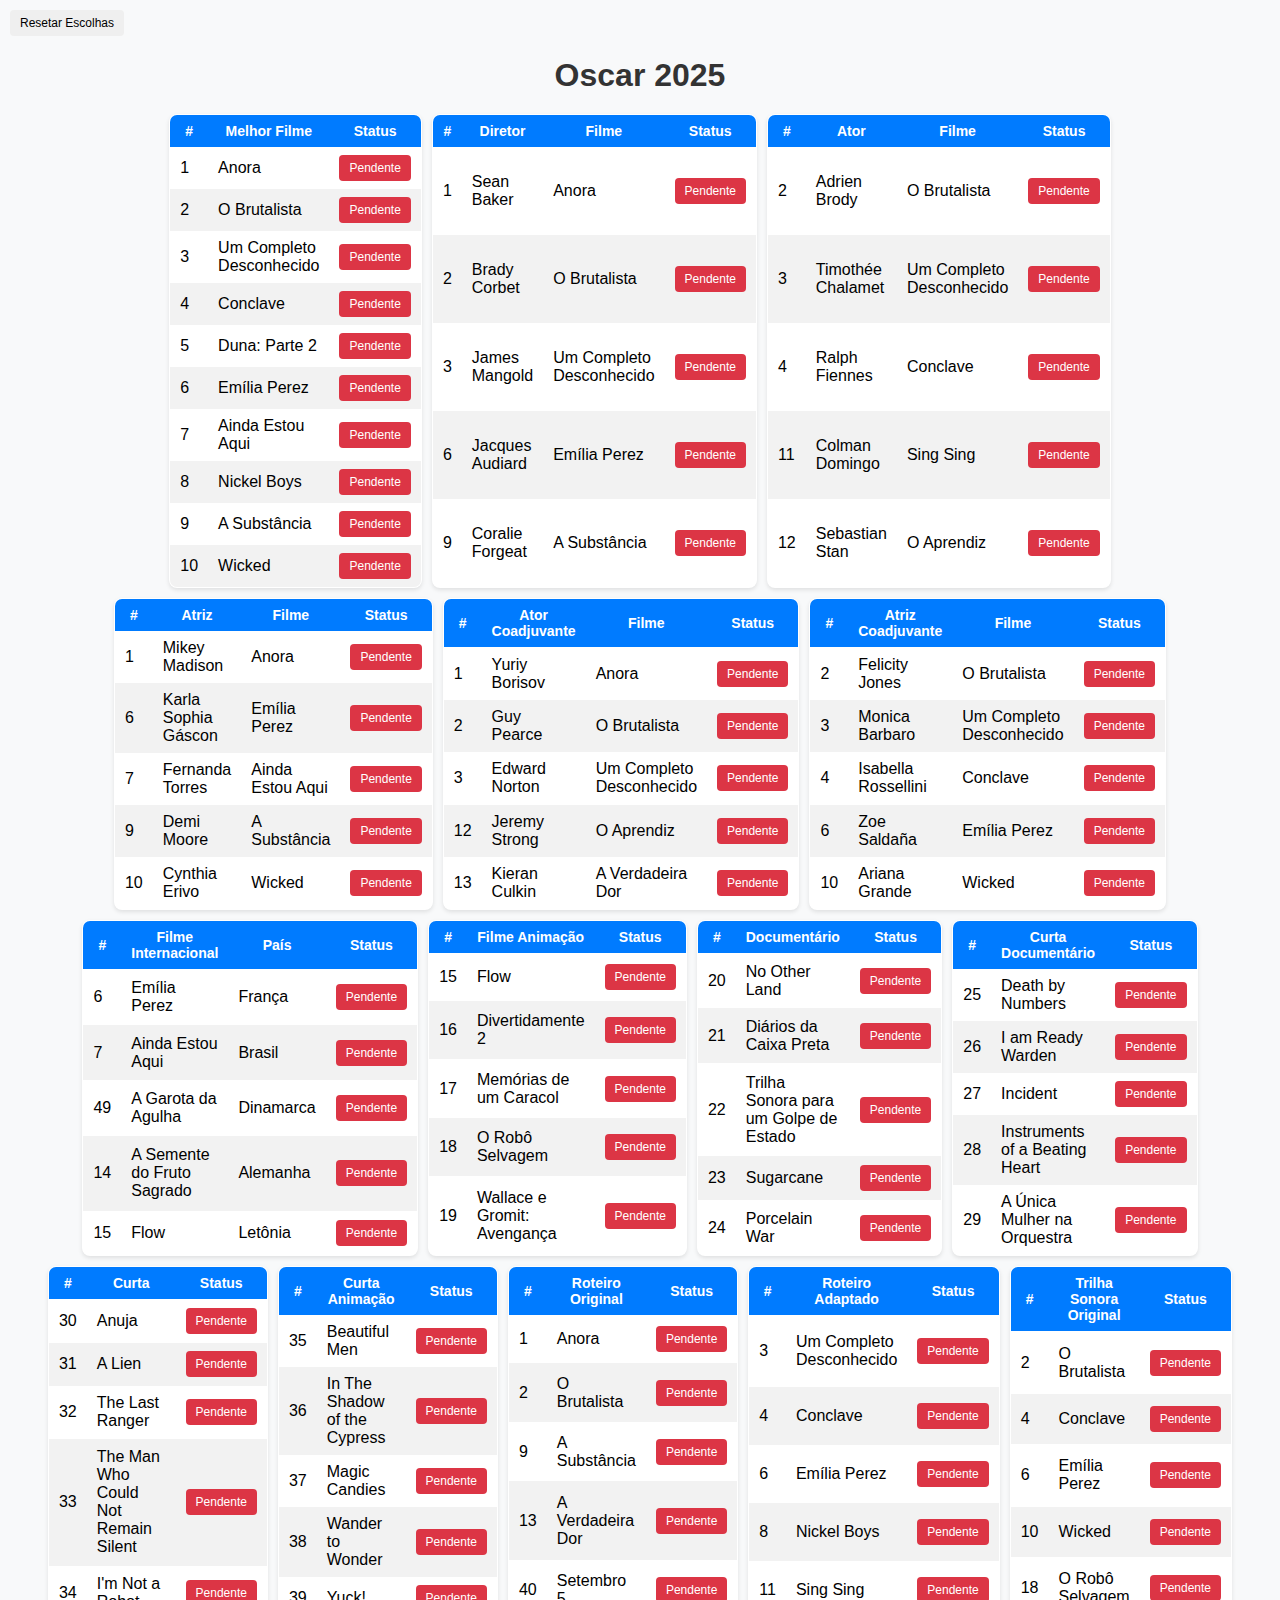
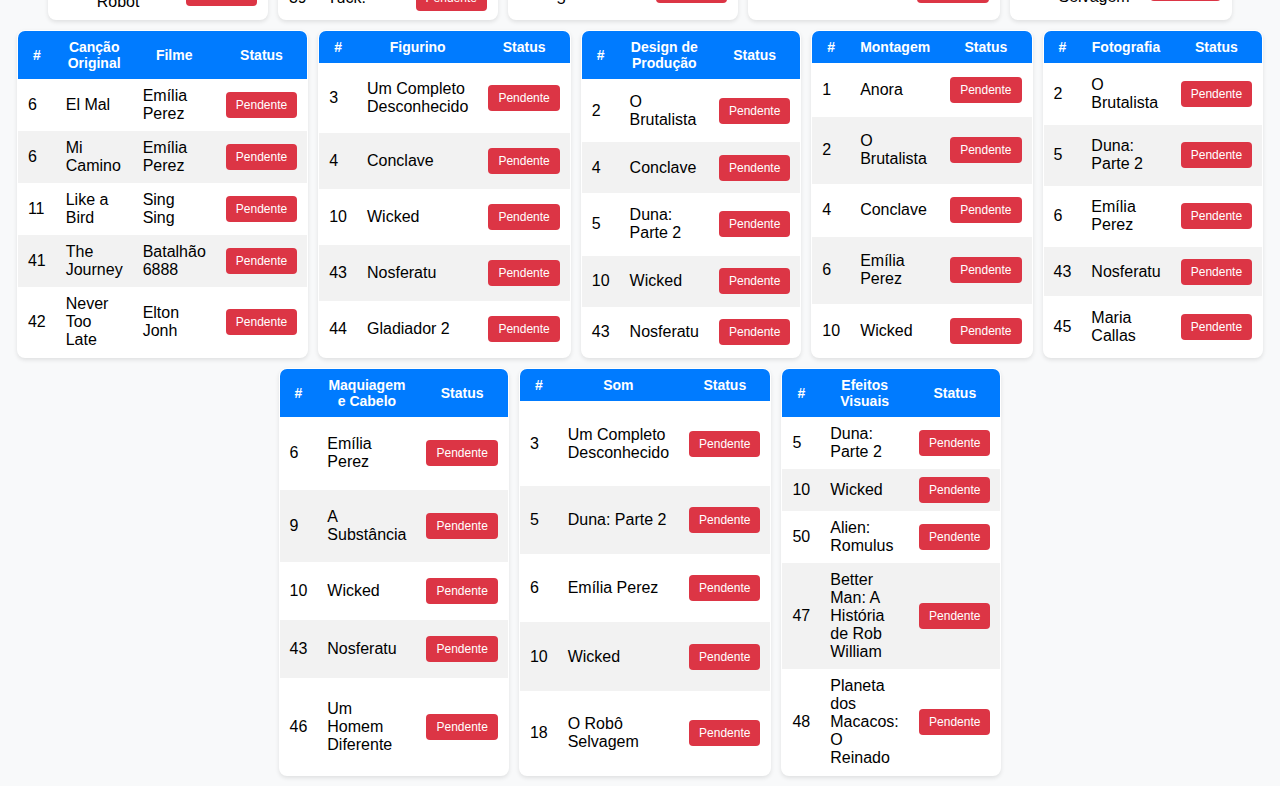
<file: index.html>
<!DOCTYPE html>
<html lang="en">
<head><button id="reset-button">Resetar Escolhas</button>
    <meta charset="UTF-8">
    <meta name="viewport" content="width=device-width, initial-scale=1.0">
    <title>Oscar 2025</title>
    <style>
       body {
    font-family: Arial, sans-serif;
    background-color: #f8f9fa;
    margin: 0;
    padding: 10px;
}

h1 {
    text-align: center;
    color: #333;
    margin-bottom: 20px;
}

.table-container {
    display: flex;
    flex-wrap: wrap; /* Permite quebra de linha */
    justify-content: center; /* Centraliza as caixas */
    gap: 10px; /* Reduz espaçamento entre as tabelas */
    margin-top: 10px;
}

table {
    border-collapse: collapse;
    width: 220px; /* Diminui o tamanho das tabelas */
    background: white;
    border: 1px solid #ddd;
    border-radius: 8px;
    overflow: hidden;
    box-shadow: 0 2px 4px rgba(0, 0, 0, 0.1); /* Sombra leve */
}

th, td {
    padding: 8px 10px;
    text-align: left;
}

th {
    background-color: #007bff;
    color: white;
    text-align: center;
    font-size: 14px; /* Tamanho de fonte menor */
}

tr:nth-child(even) {
    background-color: #f2f2f2;
}

button {
    padding: 6px 10px; /* Botão menor */
    border: none;
    border-radius: 4px;
    cursor: pointer;
    font-size: 12px; /* Fonte menor para o botão */
}

.pendente {
    background-color: #dc3545;
    color: white;
}

.visto {
    background-color: #28a745;
    color: white;
}

@media (max-width: 600px) {
    .table-container {
        flex-direction: column; /* Organiza as tabelas em coluna no mobile */
        align-items: center;
    }

    table {
        width: 90%; /* Ocupa quase toda a largura da tela menor */
        font-size: 14px; /* Fonte reduzida */
    }

    th, td {
        padding: 6px 8px; /* Reduz o padding no mobile */
    }
}

        }
        .visto {
            background-color: #28a745;
            color: white;
        }
        .pendente {
            background-color: #dc3545;
            color: white;
        }
    </style>
</head>
<body>
    <h1>Oscar 2025</h1>
    <div class="table-container">
        <!-- Melhor Filme -->
        <table id="melhor-filme">
            <thead>
                <tr>
                    <th>#</th>
                    <th>Melhor Filme</th>
                    <th>Status</th>
                </tr>
            </thead>
            <tbody>
                <tr data-number="1">
                    <td>1</td>
                    <td>Anora</td>
                    <td><button class="pendente" data-number="1">Pendente</button></td>
                </tr>
                <tr data-number="2">
                    <td>2</td>
                    <td>O Brutalista</td>
                    <td><button class="pendente" data-number="2">Pendente</button></td>
                </tr>
                <tr data-number="3">
                    <td>3</td>
                    <td>Um Completo Desconhecido</td>
                    <td><button class="pendente" data-number="3">Pendente</button></td>
                </tr>
                <tr data-number="4">
                    <td>4</td>
                    <td>Conclave</td>
                    <td><button class="pendente" data-number="4">Pendente</button></td>
                </tr>
                <tr data-number="5">
                    <td>5</td>
                    <td>Duna: Parte 2</td>
                    <td><button class="pendente" data-number="5">Pendente</button></td>
                </tr>
                <tr data-number="6">
                    <td>6</td>
                    <td>Emília Perez</td>
                    <td><button class="pendente" data-number="6">Pendente</button></td>
                </tr>
                <tr data-number="7">
                    <td>7</td>
                    <td>Ainda Estou Aqui</td>
                    <td><button class="pendente" data-number="7">Pendente</button></td>
                </tr>
                <tr data-number="8">
                    <td>8</td>
                    <td>Nickel Boys</td>
                    <td><button class="pendente" data-number="8">Pendente</button></td>
                </tr>
                <tr data-number="9">
                    <td>9</td>
                    <td>A Substância</td>
                    <td><button class="pendente" data-number="9">Pendente</button></td>
                </tr>
                <tr data-number="10">
                    <td>10</td>
                    <td>Wicked</td>
                    <td><button class="pendente" data-number="10">Pendente</button></td>
                </tr>
            </tbody>
        </table>

                <!-- Diretor -->
        <table id="diretor">
            <thead>
                <tr>
                    <th>#</th>
                    <th>Diretor</th>
                    <th>Filme</th>
                    <th>Status</th>
                </tr>
            </thead>
            <tbody>
                <tr data-number="1">
                    <td>1</td>
                    <td>Sean Baker</td>
                    <td>Anora</td>
                    <td><button class="pendente" data-number="1">Pendente</button></td>
                </tr>
                <tr data-number="2">
                    <td>2</td>
                    <td>Brady Corbet</td>
                    <td>O Brutalista</td>
                    <td><button class="pendente" data-number="2">Pendente</button></td>
                </tr>
                <tr data-number="3">
                    <td>3</td>
                    <td>James Mangold</td>
                    <td>Um Completo Desconhecido</td>
                    <td><button class="pendente" data-number="3">Pendente</button></td>
                </tr>
                <tr data-number="6">
                    <td>6</td>
                    <td>Jacques Audiard</td>
                    <td>Emília Perez</td>
                    <td><button class="pendente" data-number="6">Pendente</button></td>
                </tr>
                <tr data-number="9">
                    <td>9</td>
                    <td>Coralie Forgeat</td>
                    <td>A Substância</td>
                    <td><button class="pendente" data-number="9">Pendente</button></td>
                </tr>
            </tbody>
        </table>

        <!-- Ator -->
        <table id="ator">
            <thead>
                <tr>
                    <th>#</th>
                    <th>Ator</th>
                    <th>Filme</th>
                    <th>Status</th>
                </tr>
            </thead>
            <tbody>
                <tr data-number="2">
                    <td>2</td>
                    <td>Adrien Brody</td>
                    <td>O Brutalista</td>
                    <td><button class="pendente" data-number="2">Pendente</button></td>
                </tr>
                <tr data-number="3">
                    <td>3</td>
                    <td>Timothée Chalamet</td>
                    <td>Um Completo Desconhecido</td>
                    <td><button class="pendente" data-number="3">Pendente</button></td>
                </tr>
                <tr data-number="4">
                    <td>4</td>
                    <td>Ralph Fiennes</td>
                    <td>Conclave</td>
                    <td><button class="pendente" data-number="4">Pendente</button></td>
                </tr>
                <tr data-number="11">
                    <td>11</td>
                    <td>Colman Domingo</td>
                    <td>Sing Sing</td>
                    <td><button class="pendente" data-number="11">Pendente</button></td>
                </tr>
                <tr data-number="12">
                    <td>12</td>
                    <td>Sebastian Stan</td>
                    <td>O Aprendiz</td>
                    <td><button class="pendente" data-number="12">Pendente</button></td>
                </tr>
            </tbody>
        </table>

        <!-- Atriz -->
        <table id="atriz">
            <thead>
                <tr>
                    <th>#</th>
                    <th>Atriz</th>
                    <th>Filme</th>
                    <th>Status</th>
                </tr>
            </thead>
            <tbody>
                <tr data-number="1">
                    <td>1</td>
                    <td>Mikey Madison</td>
                    <td>Anora</td>
                    <td><button class="pendente" data-number="1">Pendente</button></td>
                </tr>
                <tr data-number="6">
                    <td>6</td>
                    <td>Karla Sophia Gáscon</td>
                    <td>Emília Perez</td>
                    <td><button class="pendente" data-number="6">Pendente</button></td>
                </tr>
                <tr data-number="7">
                    <td>7</td>
                    <td>Fernanda Torres</td>
                    <td>Ainda Estou Aqui</td>
                    <td><button class="pendente" data-number="7">Pendente</button></td>
                </tr>
                <tr data-number="9">
                    <td>9</td>
                    <td>Demi Moore</td>
                    <td>A Substância</td>
                    <td><button class="pendente" data-number="9">Pendente</button></td>
                </tr>
                <tr data-number="10">
                    <td>10</td>
                    <td>Cynthia Erivo</td>
                    <td>Wicked</td>
                    <td><button class="pendente" data-number="10">Pendente</button></td>
                </tr>
            </tbody>
        </table>

        <!-- Ator Coadjuvante -->
        <table id="ator-coadjuvante">
            <thead>
                <tr>
                    <th>#</th>
                    <th>Ator Coadjuvante</th>
                    <th>Filme</th>
                    <th>Status</th>
                </tr>
            </thead>
            <tbody>
                <tr data-number="1">
                    <td>1</td>
                    <td>Yuriy Borisov</td>
                    <td>Anora</td>
                    <td><button class="pendente" data-number="1">Pendente</button></td>
                </tr>
                <tr data-number="2">
                    <td>2</td>
                    <td>Guy Pearce</td>
                    <td>O Brutalista</td>
                    <td><button class="pendente" data-number="2">Pendente</button></td>
                </tr>
                <tr data-number="3">
                    <td>3</td>
                    <td>Edward Norton</td>
                    <td>Um Completo Desconhecido</td>
                    <td><button class="pendente" data-number="3">Pendente</button></td>
                </tr>
                <tr data-number="12">
                    <td>12</td>
                    <td>Jeremy Strong</td>
                    <td>O Aprendiz</td>
                    <td><button class="pendente" data-number="12">Pendente</button></td>
                </tr>
                <tr data-number="13">
                    <td>13</td>
                    <td>Kieran Culkin</td>
                    <td>A Verdadeira Dor</td>
                    <td><button class="pendente" data-number="13">Pendente</button></td>
                </tr>
            </tbody>
        </table>

        <!-- Atriz Coadjuvante -->
        <table id="atriz-coadjuvante">
            <thead>
                <tr>
                    <th>#</th>
                    <th>Atriz Coadjuvante</th>
                    <th>Filme</th>
                    <th>Status</th>
                </tr>
            </thead>
            <tbody>
                <tr data-number="2">
                    <td>2</td>
                    <td>Felicity Jones</td>
                    <td>O Brutalista</td>
                    <td><button class="pendente" data-number="2">Pendente</button></td>
                </tr>
                <tr data-number="3">
                    <td>3</td>
                    <td>Monica Barbaro</td>
                    <td>Um Completo Desconhecido</td>
                    <td><button class="pendente" data-number="3">Pendente</button></td>
                </tr>
                <tr data-number="4">
                    <td>4</td>
                    <td>Isabella Rossellini</td>
                    <td>Conclave</td>
                    <td><button class="pendente" data-number="4">Pendente</button></td>
                </tr>
                <tr data-number="6">
                    <td>6</td>
                    <td>Zoe Saldaña</td>
                    <td>Emília Perez</td>
                    <td><button class="pendente" data-number="6">Pendente</button></td>
                </tr>
                <tr data-number="10">
                    <td>10</td>
                    <td>Ariana Grande</td>
                    <td>Wicked</td>
                    <td><button class="pendente" data-number="10">Pendente</button></td>
                </tr>
            </tbody>
        </table>

<!-- Filme Internacional -->
<table id="filme-internacional">
    <thead>
        <tr>
            <th>#</th>
            <th>Filme Internacional</th>
            <th>País</th>
            <th>Status</th>
        </tr>
    </thead>
    <tbody>
        <tr data-number="6">
            <td>6</td>
            <td>Emília Perez</td>
            <td>França</td>
            <td><button class="pendente" data-number="6">Pendente</button></td>
        </tr>
        <tr data-number="7">
            <td>7</td>
            <td>Ainda Estou Aqui</td>
            <td>Brasil</td>
            <td><button class="pendente" data-number="7">Pendente</button></td>
        </tr>
        <tr data-number="49">
            <td>49</td>
            <td>A Garota da Agulha</td>
            <td>Dinamarca</td>
            <td><button class="pendente" data-number="49">Pendente</button></td>
        </tr>
        <tr data-number="14">
            <td>14</td>
            <td>A Semente do Fruto Sagrado</td>
            <td>Alemanha</td>
            <td><button class="pendente" data-number="14">Pendente</button></td>
        </tr>
        <tr data-number="15">
            <td>15</td>
            <td>Flow</td>
            <td>Letônia</td>
            <td><button class="pendente" data-number="15">Pendente</button></td>
        </tr>
    </tbody>
</table>

<!-- Filme Animação -->
<table id="filme-animacao">
    <thead>
        <tr>
            <th>#</th>
            <th>Filme Animação</th>
            <th>Status</th>
        </tr>
    </thead>
    <tbody>
        <tr data-number="15">
            <td>15</td>
            <td>Flow</td>
            <td><button class="pendente" data-number="15">Pendente</button></td>
        </tr>
        <tr data-number="16">
            <td>16</td>
            <td>Divertidamente 2</td>
            <td><button class="pendente" data-number="16">Pendente</button></td>
        </tr>
        <tr data-number="17">
            <td>17</td>
            <td>Memórias de um Caracol</td>
            <td><button class="pendente" data-number="17">Pendente</button></td>
        </tr>
        <tr data-number="18">
            <td>18</td>
            <td>O Robô Selvagem</td>
            <td><button class="pendente" data-number="18">Pendente</button></td>
        </tr>
        <tr data-number="19">
            <td>19</td>
            <td>Wallace e Gromit: Avengança</td>
            <td><button class="pendente" data-number="19">Pendente</button></td>
        </tr>
    </tbody>
</table>

<!-- Documentário -->
<table id="documentario">
    <thead>
        <tr>
            <th>#</th>
            <th>Documentário</th>
            <th>Status</th>
        </tr>
    </thead>
    <tbody>
        <tr data-number="20">
            <td>20</td>
            <td>No Other Land</td>
            <td><button class="pendente" data-number="20">Pendente</button></td>
        </tr>
        <tr data-number="21">
            <td>21</td>
            <td>Diários da Caixa Preta</td>
            <td><button class="pendente" data-number="21">Pendente</button></td>
        </tr>
        <tr data-number="22">
            <td>22</td>
            <td>Trilha Sonora para um Golpe de Estado</td>
            <td><button class="pendente" data-number="22">Pendente</button></td>
        </tr>
        <tr data-number="23">
            <td>23</td>
            <td>Sugarcane</td>
            <td><button class="pendente" data-number="23">Pendente</button></td>
        </tr>
        <tr data-number="24">
            <td>24</td>
            <td>Porcelain War</td>
            <td><button class="pendente" data-number="24">Pendente</button></td>
        </tr>
    </tbody>
</table>

<!-- Curta Documentário -->
<table id="curta-documentario">
    <thead>
        <tr>
            <th>#</th>
            <th>Curta Documentário</th>
            <th>Status</th>
        </tr>
    </thead>
    <tbody>
        <tr data-number="25">
            <td>25</td>
            <td>Death by Numbers</td>
            <td><button class="pendente" data-number="25">Pendente</button></td>
        </tr>
        <tr data-number="26">
            <td>26</td>
            <td>I am Ready Warden</td>
            <td><button class="pendente" data-number="26">Pendente</button></td>
        </tr>
        <tr data-number="27">
            <td>27</td>
            <td>Incident</td>
            <td><button class="pendente" data-number="27">Pendente</button></td>
        </tr>
        <tr data-number="28">
            <td>28</td>
            <td>Instruments of a Beating Heart</td>
            <td><button class="pendente" data-number="28">Pendente</button></td>
        </tr>
        <tr data-number="29">
            <td>29</td>
            <td>A Única Mulher na Orquestra</td>
            <td><button class="pendente" data-number="29">Pendente</button></td>
        </tr>
    </tbody>
</table>
<!-- Curta -->
<table id="curta">
    <thead>
        <tr>
            <th>#</th>
            <th>Curta</th>
            <th>Status</th>
        </tr>
    </thead>
    <tbody>
        <tr data-number="30">
            <td>30</td>
            <td>Anuja</td>
            <td><button class="pendente" data-number="30">Pendente</button></td>
        </tr>
        <tr data-number="31">
            <td>31</td>
            <td>A Lien</td>
            <td><button class="pendente" data-number="31">Pendente</button></td>
        </tr>
        <tr data-number="32">
            <td>32</td>
            <td>The Last Ranger</td>
            <td><button class="pendente" data-number="32">Pendente</button></td>
        </tr>
        <tr data-number="33">
            <td>33</td>
            <td>The Man Who Could Not Remain Silent</td>
            <td><button class="pendente" data-number="33">Pendente</button></td>
        </tr>
        <tr data-number="34">
            <td>34</td>
            <td>I'm Not a Robot</td>
            <td><button class="pendente" data-number="34">Pendente</button></td>
        </tr>
    </tbody>
</table>
        <!-- Curta Animação -->
        <table id="curta-animacao">
            <thead>
                <tr>
                    <th>#</th>
                    <th>Curta Animação</th>
                    <th>Status</th>
                </tr>
            </thead>
            <tbody>
                <tr data-number="35">
                    <td>35</td>
                    <td>Beautiful Men</td>
                    <td><button class="pendente" data-number="35">Pendente</button></td>
                </tr>
                <tr data-number="36">
                    <td>36</td>
                    <td>In The Shadow of the Cypress</td>
                    <td><button class="pendente" data-number="36">Pendente</button></td>
                </tr>
                <tr data-number="37">
                    <td>37</td>
                    <td>Magic Candies</td>
                    <td><button class="pendente" data-number="37">Pendente</button></td>
                </tr>
                <tr data-number="38">
                    <td>38</td>
                    <td>Wander to Wonder</td>
                    <td><button class="pendente" data-number="38">Pendente</button></td>
                </tr>
                <tr data-number="39">
                    <td>39</td>
                    <td>Yuck!</td>
                    <td><button class="pendente" data-number="39">Pendente</button></td>
                </tr>
            </tbody>
        </table>

<!-- Roteiro Original -->
<table id="roteiro-original">
    <thead>
        <tr>
            <th>#</th>
            <th>Roteiro Original</th>
            <th>Status</th>
        </tr>
    </thead>
    <tbody>
        <tr data-number="1">
            <td>1</td>
            <td>Anora</td>
            <td><button class="pendente" data-number="1">Pendente</button></td>
        </tr>
        <tr data-number="2">
            <td>2</td>
            <td>O Brutalista</td>
            <td><button class="pendente" data-number="2">Pendente</button></td>
        </tr>
        <tr data-number="9">
            <td>9</td>
            <td>A Substância</td>
            <td><button class="pendente" data-number="9">Pendente</button></td>
        </tr>
        <tr data-number="13">
            <td>13</td>
            <td>A Verdadeira Dor</td>
            <td><button class="pendente" data-number="13">Pendente</button></td>
        </tr>
        <tr data-number="40">
            <td>40</td>
            <td>Setembro 5</td>
            <td><button class="pendente" data-number="40">Pendente</button></td>
        </tr>
    </tbody>
</table>

            <!-- Roteiro Adaptado -->
        <table id="roteiro-adaptado">
            <thead>
                <tr>
                    <th>#</th>
                    <th>Roteiro Adaptado</th>
                    <th>Status</th>
                </tr>
            </thead>
            <tbody>
                <tr data-number="3">
                    <td>3</td>
                    <td>Um Completo Desconhecido</td>
                    <td><button class="pendente" data-number="3">Pendente</button></td>
                </tr>
                <tr data-number="4">
                    <td>4</td>
                    <td>Conclave</td>
                    <td><button class="pendente" data-number="4">Pendente</button></td>
                </tr>
                <tr data-number="6">
                    <td>6</td>
                    <td>Emília Perez</td>
                    <td><button class="pendente" data-number="6">Pendente</button></td>
                </tr>
                <tr data-number="8">
                    <td>8</td>
                    <td>Nickel Boys</td>
                    <td><button class="pendente" data-number="8">Pendente</button></td>
                </tr>
                <tr data-number="11">
                    <td>11</td>
                    <td>Sing Sing</td>
                    <td><button class="pendente" data-number="11">Pendente</button></td>
                </tr>
            </tbody>
        </table>

        <!-- Trilha Sonora Original -->
        <table id="trilha-sonora-original">
            <thead>
                <tr>
                    <th>#</th>
                    <th>Trilha Sonora Original</th>
                    <th>Status</th>
                </tr>
            </thead>
            <tbody>
                <tr data-number="2">
                    <td>2</td>
                    <td>O Brutalista</td>
                    <td><button class="pendente" data-number="2">Pendente</button></td>
                </tr>
                <tr data-number="4">
                    <td>4</td>
                    <td>Conclave</td>
                    <td><button class="pendente" data-number="4">Pendente</button></td>
                </tr>
                <tr data-number="6">
                    <td>6</td>
                    <td>Emília Perez</td>
                    <td><button class="pendente" data-number="6">Pendente</button></td>
                </tr>
                <tr data-number="10">
                    <td>10</td>
                    <td>Wicked</td>
                    <td><button class="pendente" data-number="10">Pendente</button></td>
                </tr>
                <tr data-number="18">
                    <td>18</td>
                    <td>O Robô Selvagem</td>
                    <td><button class="pendente" data-number="18">Pendente</button></td>
                </tr>
            </tbody>
        </table>

                        <!-- Canção Original -->
        <table id="cancao-original">
            <thead>
                <tr>
                    <th>#</th>
                    <th>Canção Original</th>
                    <th>Filme</th>
                    <th>Status</th>
                </tr>
            </thead>
            <tbody>
                <tr data-number="6a">
                    <td>6</td>
                    <td>El Mal</td>
                    <td>Emília Perez</td>
                    <td><button class="pendente" data-number="6">Pendente</button></td>
                </tr>
                <tr data-number="6b">
                    <td>6</td>
                    <td>Mi Camino</td>
                    <td>Emília Perez</td>
                    <td><button class="pendente" data-number="6">Pendente</button></td>
                </tr>
                <tr data-number="11">
                    <td>11</td>
                    <td>Like a Bird</td>
                    <td>Sing Sing</td>
                    <td><button class="pendente" data-number="11">Pendente</button></td>
                </tr>
                <tr data-number="41">
                    <td>41</td>
                    <td>The Journey</td>
                    <td>Batalhão 6888</td>
                    <td><button class="pendente" data-number="41">Pendente</button></td>
                </tr>
                <tr data-number="42">
                    <td>42</td>
                    <td>Never Too Late</td>
                    <td>Elton Jonh</td>
                    <td><button class="pendente" data-number="42">Pendente</button></td>
                </tr>
            </tbody>
        </table>
                <!-- Figurino -->
        <table id="figurino">
            <thead>
                <tr>
                    <th>#</th>
                    <th>Figurino</th>
                    <th>Status</th>
                </tr>
            </thead>
            <tbody>
                <tr data-number="3">
                    <td>3</td>
                    <td>Um Completo Desconhecido</td>
                    <td><button class="pendente" data-number="3">Pendente</button></td>
                </tr>
                <tr data-number="4">
                    <td>4</td>
                    <td>Conclave</td>
                    <td><button class="pendente" data-number="4">Pendente</button></td>
                </tr>
                <tr data-number="10">
                    <td>10</td>
                    <td>Wicked</td>
                    <td><button class="pendente" data-number="10">Pendente</button></td>
                </tr>
                <tr data-number="43">
                    <td>43</td>
                    <td>Nosferatu</td>
                    <td><button class="pendente" data-number="43">Pendente</button></td>
                </tr>
                <tr data-number="44">
                    <td>44</td>
                    <td>Gladiador 2</td>
                    <td><button class="pendente" data-number="44">Pendente</button></td>
                </tr>
            </tbody>
        </table>
        <!-- Design de Produção -->
        <table id="design-de-producao">
            <thead>
                <tr>
                    <th>#</th>
                    <th>Design de Produção</th>
                    <th>Status</th>
                </tr>
            </thead>
            <tbody>
                <tr data-number="2">
                    <td>2</td>
                    <td>O Brutalista</td>
                    <td><button class="pendente" data-number="2">Pendente</button></td>
                </tr>
                <tr data-number="4">
                    <td>4</td>
                    <td>Conclave</td>
                    <td><button class="pendente" data-number="4">Pendente</button></td>
                </tr>
                <tr data-number="5">
                    <td>5</td>
                    <td>Duna: Parte 2</td>
                    <td><button class="pendente" data-number="5">Pendente</button></td>
                </tr>
                <tr data-number="10">
                    <td>10</td>
                    <td>Wicked</td>
                    <td><button class="pendente" data-number="10">Pendente</button></td>
                </tr>
                <tr data-number="43">
                    <td>43</td>
                    <td>Nosferatu</td>
                    <td><button class="pendente" data-number="43">Pendente</button></td>
                </tr>
            </tbody>
        </table>

        <!-- Montagem -->
        <table id="montagem">
            <thead>
                <tr>
                    <th>#</th>
                    <th>Montagem</th>
                    <th>Status</th>
                </tr>
            </thead>
            <tbody>
                <tr data-number="1">
                    <td>1</td>
                    <td>Anora</td>
                    <td><button class="pendente" data-number="1">Pendente</button></td>
                </tr>
                <tr data-number="2">
                    <td>2</td>
                    <td>O Brutalista</td>
                    <td><button class="pendente" data-number="2">Pendente</button></td>
                </tr>
                <tr data-number="4">
                    <td>4</td>
                    <td>Conclave</td>
                    <td><button class="pendente" data-number="4">Pendente</button></td>
                </tr>
                <tr data-number="6">
                    <td>6</td>
                    <td>Emília Perez</td>
                    <td><button class="pendente" data-number="6">Pendente</button></td>
                </tr>
                <tr data-number="10">
                    <td>10</td>
                    <td>Wicked</td>
                    <td><button class="pendente" data-number="10">Pendente</button></td>
                </tr>
            </tbody>
        </table>
        <!-- Fotografia -->
        <table id="fotografia">
            <thead>
                <tr>
                    <th>#</th>
                    <th>Fotografia</th>
                    <th>Status</th>
                </tr>
            </thead>
            <tbody>
                <tr data-number="2">
                    <td>2</td>
                    <td>O Brutalista</td>
                    <td><button class="pendente" data-number="2">Pendente</button></td>
                </tr>
                <tr data-number="5">
                    <td>5</td>
                    <td>Duna: Parte 2</td>
                    <td><button class="pendente" data-number="5">Pendente</button></td>
                </tr>
                <tr data-number="6">
                    <td>6</td>
                    <td>Emília Perez</td>
                    <td><button class="pendente" data-number="6">Pendente</button></td>
                </tr>
                <tr data-number="43">
                    <td>43</td>
                    <td>Nosferatu</td>
                    <td><button class="pendente" data-number="43">Pendente</button></td>
                </tr>
                <tr data-number="45">
                    <td>45</td>
                    <td>Maria Callas</td>
                    <td><button class="pendente" data-number="45">Pendente</button></td>
                </tr>
            </tbody>
        </table>

        <!-- Maquiagem e Cabelo -->
        <table id="maquiagem-e-cabelo">
            <thead>
                <tr>
                    <th>#</th>
                    <th>Maquiagem e Cabelo</th>
                    <th>Status</th>
                </tr>
            </thead>
            <tbody>
                <tr data-number="6">
                    <td>6</td>
                    <td>Emília Perez</td>
                    <td><button class="pendente" data-number="6">Pendente</button></td>
                </tr>
                <tr data-number="9">
                    <td>9</td>
                    <td>A Substância</td>
                    <td><button class="pendente" data-number="9">Pendente</button></td>
                </tr>
                <tr data-number="10">
                    <td>10</td>
                    <td>Wicked</td>
                    <td><button class="pendente" data-number="10">Pendente</button></td>
                </tr>
                <tr data-number="43">
                    <td>43</td>
                    <td>Nosferatu</td>
                    <td><button class="pendente" data-number="43">Pendente</button></td>
                </tr>
                <tr data-number="46">
                    <td>46</td>
                    <td>Um Homem Diferente</td>
                    <td><button class="pendente" data-number="46">Pendente</button></td>
                </tr>
            </tbody>
        </table>

        <!-- Som -->
        <table id="som">
            <thead>
                <tr>
                    <th>#</th>
                    <th>Som</th>
                    <th>Status</th>
                </tr>
            </thead>
            <tbody>
                <tr data-number="3">
                    <td>3</td>
                    <td>Um Completo Desconhecido</td>
                    <td><button class="pendente" data-number="3">Pendente</button></td>
                </tr>
                <tr data-number="5">
                    <td>5</td>
                    <td>Duna: Parte 2</td>
                    <td><button class="pendente" data-number="5">Pendente</button></td>
                </tr>
                <tr data-number="6">
                    <td>6</td>
                    <td>Emília Perez</td>
                    <td><button class="pendente" data-number="6">Pendente</button></td>
                </tr>
                <tr data-number="10">
                    <td>10</td>
                    <td>Wicked</td>
                    <td><button class="pendente" data-number="10">Pendente</button></td>
                </tr>
                <tr data-number="18">
                    <td>18</td>
                    <td>O Robô Selvagem</td>
                    <td><button class="pendente" data-number="18">Pendente</button></td>
                </tr>
            </tbody>
        </table>

        <!-- Efeitos Visuais -->
        <table id="efeitos-visuais">
            <thead>
                <tr>
                    <th>#</th>
                    <th>Efeitos Visuais</th>
                    <th>Status</th>
                </tr>
            </thead>
            <tbody>
                <tr data-number="5">
                    <td>5</td>
                    <td>Duna: Parte 2</td>
                    <td><button class="pendente" data-number="5">Pendente</button></td>
                </tr>
                <tr data-number="10">
                    <td>10</td>
                    <td>Wicked</td>
                    <td><button class="pendente" data-number="10">Pendente</button></td>
                </tr>
                <tr data-number="50">
                    <td>50</td>
                    <td>Alien: Romulus</td>
                    <td><button class="pendente" data-number="50">Pendente</button></td>
                </tr>
                <tr data-number="47">
                    <td>47</td>
                    <td>Better Man: A História de Rob William</td>
                    <td><button class="pendente" data-number="47">Pendente</button></td>
                </tr>
                <tr data-number="48">
                    <td>48</td>
                    <td>Planeta dos Macacos: O Reinado</td>
                    <td><button class="pendente" data-number="48">Pendente</button></td>
                </tr>
            </tbody>
        </table>
</div>

    <script src="script.js"></script>
</body>
</html>
</file>
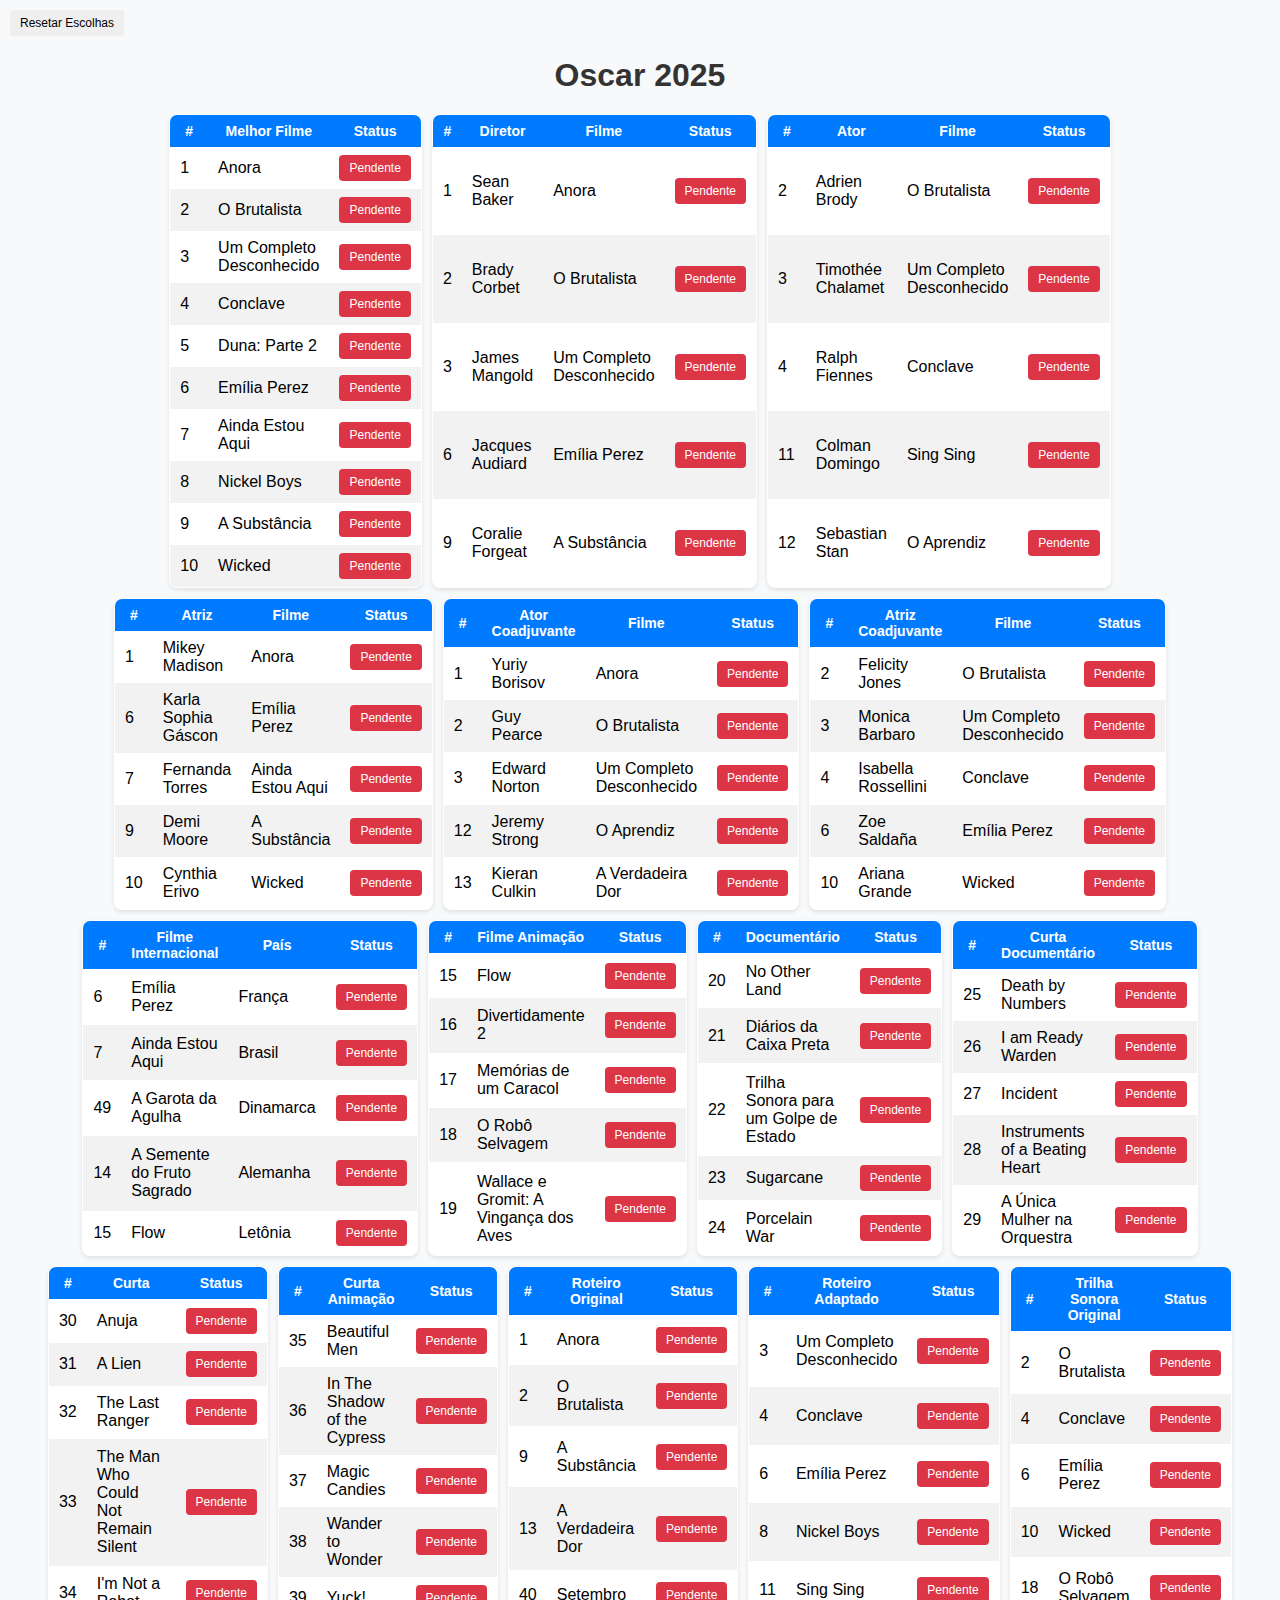
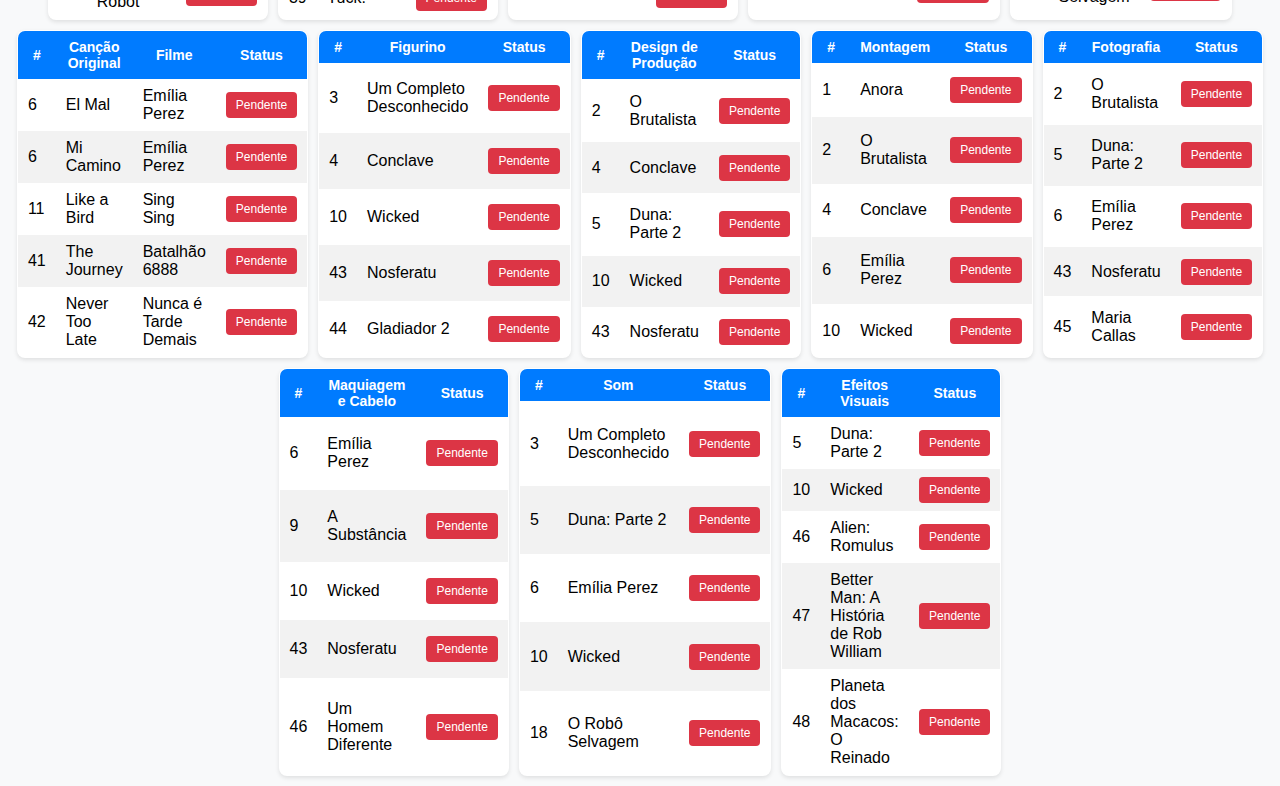
<file: !DOCTYPE.html>
<!DOCTYPE html>
<html lang="en">
<head><button id="reset-button">Resetar Escolhas</button>
    <meta charset="UTF-8">
    <meta name="viewport" content="width=device-width, initial-scale=1.0">
    <title>Oscar 2025</title>
    <style>
       body {
    font-family: Arial, sans-serif;
    background-color: #f8f9fa;
    margin: 0;
    padding: 10px;
}

h1 {
    text-align: center;
    color: #333;
    margin-bottom: 20px;
}

.table-container {
    display: flex;
    flex-wrap: wrap; /* Permite quebra de linha */
    justify-content: center; /* Centraliza as caixas */
    gap: 10px; /* Reduz espaçamento entre as tabelas */
    margin-top: 10px;
}

table {
    border-collapse: collapse;
    width: 220px; /* Diminui o tamanho das tabelas */
    background: white;
    border: 1px solid #ddd;
    border-radius: 8px;
    overflow: hidden;
    box-shadow: 0 2px 4px rgba(0, 0, 0, 0.1); /* Sombra leve */
}

th, td {
    padding: 8px 10px;
    text-align: left;
}

th {
    background-color: #007bff;
    color: white;
    text-align: center;
    font-size: 14px; /* Tamanho de fonte menor */
}

tr:nth-child(even) {
    background-color: #f2f2f2;
}

button {
    padding: 6px 10px; /* Botão menor */
    border: none;
    border-radius: 4px;
    cursor: pointer;
    font-size: 12px; /* Fonte menor para o botão */
}

.pendente {
    background-color: #dc3545;
    color: white;
}

.visto {
    background-color: #28a745;
    color: white;
}

@media (max-width: 600px) {
    .table-container {
        flex-direction: column; /* Organiza as tabelas em coluna no mobile */
        align-items: center;
    }

    table {
        width: 90%; /* Ocupa quase toda a largura da tela menor */
        font-size: 14px; /* Fonte reduzida */
    }

    th, td {
        padding: 6px 8px; /* Reduz o padding no mobile */
    }
}

        }
        .visto {
            background-color: #28a745;
            color: white;
        }
        .pendente {
            background-color: #dc3545;
            color: white;
        }
    </style>
</head>
<body>
    <h1>Oscar 2025</h1>
    <div class="table-container">
        <!-- Melhor Filme -->
        <table id="melhor-filme">
            <thead>
                <tr>
                    <th>#</th>
                    <th>Melhor Filme</th>
                    <th>Status</th>
                </tr>
            </thead>
            <tbody>
                <tr data-number="1">
                    <td>1</td>
                    <td>Anora</td>
                    <td><button class="pendente" data-number="1">Pendente</button></td>
                </tr>
                <tr data-number="2">
                    <td>2</td>
                    <td>O Brutalista</td>
                    <td><button class="pendente" data-number="2">Pendente</button></td>
                </tr>
                <tr data-number="3">
                    <td>3</td>
                    <td>Um Completo Desconhecido</td>
                    <td><button class="pendente" data-number="3">Pendente</button></td>
                </tr>
                <tr data-number="4">
                    <td>4</td>
                    <td>Conclave</td>
                    <td><button class="pendente" data-number="4">Pendente</button></td>
                </tr>
                <tr data-number="5">
                    <td>5</td>
                    <td>Duna: Parte 2</td>
                    <td><button class="pendente" data-number="5">Pendente</button></td>
                </tr>
                <tr data-number="6">
                    <td>6</td>
                    <td>Emília Perez</td>
                    <td><button class="pendente" data-number="6">Pendente</button></td>
                </tr>
                <tr data-number="7">
                    <td>7</td>
                    <td>Ainda Estou Aqui</td>
                    <td><button class="pendente" data-number="7">Pendente</button></td>
                </tr>
                <tr data-number="8">
                    <td>8</td>
                    <td>Nickel Boys</td>
                    <td><button class="pendente" data-number="8">Pendente</button></td>
                </tr>
                <tr data-number="9">
                    <td>9</td>
                    <td>A Substância</td>
                    <td><button class="pendente" data-number="9">Pendente</button></td>
                </tr>
                <tr data-number="10">
                    <td>10</td>
                    <td>Wicked</td>
                    <td><button class="pendente" data-number="10">Pendente</button></td>
                </tr>
            </tbody>
        </table>

                <!-- Diretor -->
        <table id="diretor">
            <thead>
                <tr>
                    <th>#</th>
                    <th>Diretor</th>
                    <th>Filme</th>
                    <th>Status</th>
                </tr>
            </thead>
            <tbody>
                <tr data-number="1">
                    <td>1</td>
                    <td>Sean Baker</td>
                    <td>Anora</td>
                    <td><button class="pendente" data-number="1">Pendente</button></td>
                </tr>
                <tr data-number="2">
                    <td>2</td>
                    <td>Brady Corbet</td>
                    <td>O Brutalista</td>
                    <td><button class="pendente" data-number="2">Pendente</button></td>
                </tr>
                <tr data-number="3">
                    <td>3</td>
                    <td>James Mangold</td>
                    <td>Um Completo Desconhecido</td>
                    <td><button class="pendente" data-number="3">Pendente</button></td>
                </tr>
                <tr data-number="6">
                    <td>6</td>
                    <td>Jacques Audiard</td>
                    <td>Emília Perez</td>
                    <td><button class="pendente" data-number="6">Pendente</button></td>
                </tr>
                <tr data-number="9">
                    <td>9</td>
                    <td>Coralie Forgeat</td>
                    <td>A Substância</td>
                    <td><button class="pendente" data-number="9">Pendente</button></td>
                </tr>
            </tbody>
        </table>

        <!-- Ator -->
        <table id="ator">
            <thead>
                <tr>
                    <th>#</th>
                    <th>Ator</th>
                    <th>Filme</th>
                    <th>Status</th>
                </tr>
            </thead>
            <tbody>
                <tr data-number="2">
                    <td>2</td>
                    <td>Adrien Brody</td>
                    <td>O Brutalista</td>
                    <td><button class="pendente" data-number="2">Pendente</button></td>
                </tr>
                <tr data-number="3">
                    <td>3</td>
                    <td>Timothée Chalamet</td>
                    <td>Um Completo Desconhecido</td>
                    <td><button class="pendente" data-number="3">Pendente</button></td>
                </tr>
                <tr data-number="4">
                    <td>4</td>
                    <td>Ralph Fiennes</td>
                    <td>Conclave</td>
                    <td><button class="pendente" data-number="4">Pendente</button></td>
                </tr>
                <tr data-number="11">
                    <td>11</td>
                    <td>Colman Domingo</td>
                    <td>Sing Sing</td>
                    <td><button class="pendente" data-number="11">Pendente</button></td>
                </tr>
                <tr data-number="12">
                    <td>12</td>
                    <td>Sebastian Stan</td>
                    <td>O Aprendiz</td>
                    <td><button class="pendente" data-number="12">Pendente</button></td>
                </tr>
            </tbody>
        </table>

        <!-- Atriz -->
        <table id="atriz">
            <thead>
                <tr>
                    <th>#</th>
                    <th>Atriz</th>
                    <th>Filme</th>
                    <th>Status</th>
                </tr>
            </thead>
            <tbody>
                <tr data-number="1">
                    <td>1</td>
                    <td>Mikey Madison</td>
                    <td>Anora</td>
                    <td><button class="pendente" data-number="1">Pendente</button></td>
                </tr>
                <tr data-number="6">
                    <td>6</td>
                    <td>Karla Sophia Gáscon</td>
                    <td>Emília Perez</td>
                    <td><button class="pendente" data-number="6">Pendente</button></td>
                </tr>
                <tr data-number="7">
                    <td>7</td>
                    <td>Fernanda Torres</td>
                    <td>Ainda Estou Aqui</td>
                    <td><button class="pendente" data-number="7">Pendente</button></td>
                </tr>
                <tr data-number="9">
                    <td>9</td>
                    <td>Demi Moore</td>
                    <td>A Substância</td>
                    <td><button class="pendente" data-number="9">Pendente</button></td>
                </tr>
                <tr data-number="10">
                    <td>10</td>
                    <td>Cynthia Erivo</td>
                    <td>Wicked</td>
                    <td><button class="pendente" data-number="10">Pendente</button></td>
                </tr>
            </tbody>
        </table>

        <!-- Ator Coadjuvante -->
        <table id="ator-coadjuvante">
            <thead>
                <tr>
                    <th>#</th>
                    <th>Ator Coadjuvante</th>
                    <th>Filme</th>
                    <th>Status</th>
                </tr>
            </thead>
            <tbody>
                <tr data-number="1">
                    <td>1</td>
                    <td>Yuriy Borisov</td>
                    <td>Anora</td>
                    <td><button class="pendente" data-number="1">Pendente</button></td>
                </tr>
                <tr data-number="2">
                    <td>2</td>
                    <td>Guy Pearce</td>
                    <td>O Brutalista</td>
                    <td><button class="pendente" data-number="2">Pendente</button></td>
                </tr>
                <tr data-number="3">
                    <td>3</td>
                    <td>Edward Norton</td>
                    <td>Um Completo Desconhecido</td>
                    <td><button class="pendente" data-number="3">Pendente</button></td>
                </tr>
                <tr data-number="12">
                    <td>12</td>
                    <td>Jeremy Strong</td>
                    <td>O Aprendiz</td>
                    <td><button class="pendente" data-number="12">Pendente</button></td>
                </tr>
                <tr data-number="13">
                    <td>13</td>
                    <td>Kieran Culkin</td>
                    <td>A Verdadeira Dor</td>
                    <td><button class="pendente" data-number="13">Pendente</button></td>
                </tr>
            </tbody>
        </table>

        <!-- Atriz Coadjuvante -->
        <table id="atriz-coadjuvante">
            <thead>
                <tr>
                    <th>#</th>
                    <th>Atriz Coadjuvante</th>
                    <th>Filme</th>
                    <th>Status</th>
                </tr>
            </thead>
            <tbody>
                <tr data-number="2">
                    <td>2</td>
                    <td>Felicity Jones</td>
                    <td>O Brutalista</td>
                    <td><button class="pendente" data-number="2">Pendente</button></td>
                </tr>
                <tr data-number="3">
                    <td>3</td>
                    <td>Monica Barbaro</td>
                    <td>Um Completo Desconhecido</td>
                    <td><button class="pendente" data-number="3">Pendente</button></td>
                </tr>
                <tr data-number="4">
                    <td>4</td>
                    <td>Isabella Rossellini</td>
                    <td>Conclave</td>
                    <td><button class="pendente" data-number="4">Pendente</button></td>
                </tr>
                <tr data-number="6">
                    <td>6</td>
                    <td>Zoe Saldaña</td>
                    <td>Emília Perez</td>
                    <td><button class="pendente" data-number="6">Pendente</button></td>
                </tr>
                <tr data-number="10">
                    <td>10</td>
                    <td>Ariana Grande</td>
                    <td>Wicked</td>
                    <td><button class="pendente" data-number="10">Pendente</button></td>
                </tr>
            </tbody>
        </table>

<!-- Filme Internacional -->
<table id="filme-internacional">
    <thead>
        <tr>
            <th>#</th>
            <th>Filme Internacional</th>
            <th>País</th>
            <th>Status</th>
        </tr>
    </thead>
    <tbody>
        <tr data-number="6">
            <td>6</td>
            <td>Emília Perez</td>
            <td>França</td>
            <td><button class="pendente" data-number="6">Pendente</button></td>
        </tr>
        <tr data-number="7">
            <td>7</td>
            <td>Ainda Estou Aqui</td>
            <td>Brasil</td>
            <td><button class="pendente" data-number="7">Pendente</button></td>
        </tr>
        <tr data-number="49">
            <td>49</td>
            <td>A Garota da Agulha</td>
            <td>Dinamarca</td>
            <td><button class="pendente" data-number="49">Pendente</button></td>
        </tr>
        <tr data-number="14">
            <td>14</td>
            <td>A Semente do Fruto Sagrado</td>
            <td>Alemanha</td>
            <td><button class="pendente" data-number="14">Pendente</button></td>
        </tr>
        <tr data-number="15">
            <td>15</td>
            <td>Flow</td>
            <td>Letônia</td>
            <td><button class="pendente" data-number="15">Pendente</button></td>
        </tr>
    </tbody>
</table>

<!-- Filme Animação -->
<table id="filme-animacao">
    <thead>
        <tr>
            <th>#</th>
            <th>Filme Animação</th>
            <th>Status</th>
        </tr>
    </thead>
    <tbody>
        <tr data-number="15">
            <td>15</td>
            <td>Flow</td>
            <td><button class="pendente" data-number="15">Pendente</button></td>
        </tr>
        <tr data-number="16">
            <td>16</td>
            <td>Divertidamente 2</td>
            <td><button class="pendente" data-number="16">Pendente</button></td>
        </tr>
        <tr data-number="17">
            <td>17</td>
            <td>Memórias de um Caracol</td>
            <td><button class="pendente" data-number="17">Pendente</button></td>
        </tr>
        <tr data-number="18">
            <td>18</td>
            <td>O Robô Selvagem</td>
            <td><button class="pendente" data-number="18">Pendente</button></td>
        </tr>
        <tr data-number="19">
            <td>19</td>
            <td>Wallace e Gromit: A Vingança dos Aves</td>
            <td><button class="pendente" data-number="19">Pendente</button></td>
        </tr>
    </tbody>
</table>

<!-- Documentário -->
<table id="documentario">
    <thead>
        <tr>
            <th>#</th>
            <th>Documentário</th>
            <th>Status</th>
        </tr>
    </thead>
    <tbody>
        <tr data-number="20">
            <td>20</td>
            <td>No Other Land</td>
            <td><button class="pendente" data-number="20">Pendente</button></td>
        </tr>
        <tr data-number="21">
            <td>21</td>
            <td>Diários da Caixa Preta</td>
            <td><button class="pendente" data-number="21">Pendente</button></td>
        </tr>
        <tr data-number="22">
            <td>22</td>
            <td>Trilha Sonora para um Golpe de Estado</td>
            <td><button class="pendente" data-number="22">Pendente</button></td>
        </tr>
        <tr data-number="23">
            <td>23</td>
            <td>Sugarcane</td>
            <td><button class="pendente" data-number="23">Pendente</button></td>
        </tr>
        <tr data-number="24">
            <td>24</td>
            <td>Porcelain War</td>
            <td><button class="pendente" data-number="24">Pendente</button></td>
        </tr>
    </tbody>
</table>

<!-- Curta Documentário -->
<table id="curta-documentario">
    <thead>
        <tr>
            <th>#</th>
            <th>Curta Documentário</th>
            <th>Status</th>
        </tr>
    </thead>
    <tbody>
        <tr data-number="25">
            <td>25</td>
            <td>Death by Numbers</td>
            <td><button class="pendente" data-number="25">Pendente</button></td>
        </tr>
        <tr data-number="26">
            <td>26</td>
            <td>I am Ready Warden</td>
            <td><button class="pendente" data-number="26">Pendente</button></td>
        </tr>
        <tr data-number="27">
            <td>27</td>
            <td>Incident</td>
            <td><button class="pendente" data-number="27">Pendente</button></td>
        </tr>
        <tr data-number="28">
            <td>28</td>
            <td>Instruments of a Beating Heart</td>
            <td><button class="pendente" data-number="28">Pendente</button></td>
        </tr>
        <tr data-number="29">
            <td>29</td>
            <td>A Única Mulher na Orquestra</td>
            <td><button class="pendente" data-number="29">Pendente</button></td>
        </tr>
    </tbody>
</table>
<!-- Curta -->
<table id="curta">
    <thead>
        <tr>
            <th>#</th>
            <th>Curta</th>
            <th>Status</th>
        </tr>
    </thead>
    <tbody>
        <tr data-number="30">
            <td>30</td>
            <td>Anuja</td>
            <td><button class="pendente" data-number="30">Pendente</button></td>
        </tr>
        <tr data-number="31">
            <td>31</td>
            <td>A Lien</td>
            <td><button class="pendente" data-number="31">Pendente</button></td>
        </tr>
        <tr data-number="32">
            <td>32</td>
            <td>The Last Ranger</td>
            <td><button class="pendente" data-number="32">Pendente</button></td>
        </tr>
        <tr data-number="33">
            <td>33</td>
            <td>The Man Who Could Not Remain Silent</td>
            <td><button class="pendente" data-number="33">Pendente</button></td>
        </tr>
        <tr data-number="34">
            <td>34</td>
            <td>I'm Not a Robot</td>
            <td><button class="pendente" data-number="34">Pendente</button></td>
        </tr>
    </tbody>
</table>
        <!-- Curta Animação -->
        <table id="curta-animacao">
            <thead>
                <tr>
                    <th>#</th>
                    <th>Curta Animação</th>
                    <th>Status</th>
                </tr>
            </thead>
            <tbody>
                <tr data-number="35">
                    <td>35</td>
                    <td>Beautiful Men</td>
                    <td><button class="pendente" data-number="35">Pendente</button></td>
                </tr>
                <tr data-number="36">
                    <td>36</td>
                    <td>In The Shadow of the Cypress</td>
                    <td><button class="pendente" data-number="36">Pendente</button></td>
                </tr>
                <tr data-number="37">
                    <td>37</td>
                    <td>Magic Candies</td>
                    <td><button class="pendente" data-number="37">Pendente</button></td>
                </tr>
                <tr data-number="38">
                    <td>38</td>
                    <td>Wander to Wonder</td>
                    <td><button class="pendente" data-number="38">Pendente</button></td>
                </tr>
                <tr data-number="39">
                    <td>39</td>
                    <td>Yuck!</td>
                    <td><button class="pendente" data-number="39">Pendente</button></td>
                </tr>
            </tbody>
        </table>

<!-- Roteiro Original -->
<table id="roteiro-original">
    <thead>
        <tr>
            <th>#</th>
            <th>Roteiro Original</th>
            <th>Status</th>
        </tr>
    </thead>
    <tbody>
        <tr data-number="1">
            <td>1</td>
            <td>Anora</td>
            <td><button class="pendente" data-number="1">Pendente</button></td>
        </tr>
        <tr data-number="2">
            <td>2</td>
            <td>O Brutalista</td>
            <td><button class="pendente" data-number="2">Pendente</button></td>
        </tr>
        <tr data-number="9">
            <td>9</td>
            <td>A Substância</td>
            <td><button class="pendente" data-number="9">Pendente</button></td>
        </tr>
        <tr data-number="13">
            <td>13</td>
            <td>A Verdadeira Dor</td>
            <td><button class="pendente" data-number="13">Pendente</button></td>
        </tr>
        <tr data-number="40">
            <td>40</td>
            <td>Setembro</td>
            <td><button class="pendente" data-number="40">Pendente</button></td>
        </tr>
    </tbody>
</table>

            <!-- Roteiro Adaptado -->
        <table id="roteiro-adaptado">
            <thead>
                <tr>
                    <th>#</th>
                    <th>Roteiro Adaptado</th>
                    <th>Status</th>
                </tr>
            </thead>
            <tbody>
                <tr data-number="3">
                    <td>3</td>
                    <td>Um Completo Desconhecido</td>
                    <td><button class="pendente" data-number="3">Pendente</button></td>
                </tr>
                <tr data-number="4">
                    <td>4</td>
                    <td>Conclave</td>
                    <td><button class="pendente" data-number="4">Pendente</button></td>
                </tr>
                <tr data-number="6">
                    <td>6</td>
                    <td>Emília Perez</td>
                    <td><button class="pendente" data-number="6">Pendente</button></td>
                </tr>
                <tr data-number="8">
                    <td>8</td>
                    <td>Nickel Boys</td>
                    <td><button class="pendente" data-number="8">Pendente</button></td>
                </tr>
                <tr data-number="11">
                    <td>11</td>
                    <td>Sing Sing</td>
                    <td><button class="pendente" data-number="11">Pendente</button></td>
                </tr>
            </tbody>
        </table>

        <!-- Trilha Sonora Original -->
        <table id="trilha-sonora-original">
            <thead>
                <tr>
                    <th>#</th>
                    <th>Trilha Sonora Original</th>
                    <th>Status</th>
                </tr>
            </thead>
            <tbody>
                <tr data-number="2">
                    <td>2</td>
                    <td>O Brutalista</td>
                    <td><button class="pendente" data-number="2">Pendente</button></td>
                </tr>
                <tr data-number="4">
                    <td>4</td>
                    <td>Conclave</td>
                    <td><button class="pendente" data-number="4">Pendente</button></td>
                </tr>
                <tr data-number="6">
                    <td>6</td>
                    <td>Emília Perez</td>
                    <td><button class="pendente" data-number="6">Pendente</button></td>
                </tr>
                <tr data-number="10">
                    <td>10</td>
                    <td>Wicked</td>
                    <td><button class="pendente" data-number="10">Pendente</button></td>
                </tr>
                <tr data-number="18">
                    <td>18</td>
                    <td>O Robô Selvagem</td>
                    <td><button class="pendente" data-number="18">Pendente</button></td>
                </tr>
            </tbody>
        </table>

                        <!-- Canção Original -->
        <table id="cancao-original">
            <thead>
                <tr>
                    <th>#</th>
                    <th>Canção Original</th>
                    <th>Filme</th>
                    <th>Status</th>
                </tr>
            </thead>
            <tbody>
                <tr data-number="6a">
                    <td>6</td>
                    <td>El Mal</td>
                    <td>Emília Perez</td>
                    <td><button class="pendente" data-number="6">Pendente</button></td>
                </tr>
                <tr data-number="6b">
                    <td>6</td>
                    <td>Mi Camino</td>
                    <td>Emília Perez</td>
                    <td><button class="pendente" data-number="6">Pendente</button></td>
                </tr>
                <tr data-number="11">
                    <td>11</td>
                    <td>Like a Bird</td>
                    <td>Sing Sing</td>
                    <td><button class="pendente" data-number="11">Pendente</button></td>
                </tr>
                <tr data-number="41">
                    <td>41</td>
                    <td>The Journey</td>
                    <td>Batalhão 6888</td>
                    <td><button class="pendente" data-number="41">Pendente</button></td>
                </tr>
                <tr data-number="42">
                    <td>42</td>
                    <td>Never Too Late</td>
                    <td>Nunca é Tarde Demais</td>
                    <td><button class="pendente" data-number="42">Pendente</button></td>
                </tr>
            </tbody>
        </table>
                <!-- Figurino -->
        <table id="figurino">
            <thead>
                <tr>
                    <th>#</th>
                    <th>Figurino</th>
                    <th>Status</th>
                </tr>
            </thead>
            <tbody>
                <tr data-number="3">
                    <td>3</td>
                    <td>Um Completo Desconhecido</td>
                    <td><button class="pendente" data-number="3">Pendente</button></td>
                </tr>
                <tr data-number="4">
                    <td>4</td>
                    <td>Conclave</td>
                    <td><button class="pendente" data-number="4">Pendente</button></td>
                </tr>
                <tr data-number="10">
                    <td>10</td>
                    <td>Wicked</td>
                    <td><button class="pendente" data-number="10">Pendente</button></td>
                </tr>
                <tr data-number="43">
                    <td>43</td>
                    <td>Nosferatu</td>
                    <td><button class="pendente" data-number="43">Pendente</button></td>
                </tr>
                <tr data-number="44">
                    <td>44</td>
                    <td>Gladiador 2</td>
                    <td><button class="pendente" data-number="44">Pendente</button></td>
                </tr>
            </tbody>
        </table>
        <!-- Design de Produção -->
        <table id="design-de-producao">
            <thead>
                <tr>
                    <th>#</th>
                    <th>Design de Produção</th>
                    <th>Status</th>
                </tr>
            </thead>
            <tbody>
                <tr data-number="2">
                    <td>2</td>
                    <td>O Brutalista</td>
                    <td><button class="pendente" data-number="2">Pendente</button></td>
                </tr>
                <tr data-number="4">
                    <td>4</td>
                    <td>Conclave</td>
                    <td><button class="pendente" data-number="4">Pendente</button></td>
                </tr>
                <tr data-number="5">
                    <td>5</td>
                    <td>Duna: Parte 2</td>
                    <td><button class="pendente" data-number="5">Pendente</button></td>
                </tr>
                <tr data-number="10">
                    <td>10</td>
                    <td>Wicked</td>
                    <td><button class="pendente" data-number="10">Pendente</button></td>
                </tr>
                <tr data-number="43">
                    <td>43</td>
                    <td>Nosferatu</td>
                    <td><button class="pendente" data-number="43">Pendente</button></td>
                </tr>
            </tbody>
        </table>

        <!-- Montagem -->
        <table id="montagem">
            <thead>
                <tr>
                    <th>#</th>
                    <th>Montagem</th>
                    <th>Status</th>
                </tr>
            </thead>
            <tbody>
                <tr data-number="1">
                    <td>1</td>
                    <td>Anora</td>
                    <td><button class="pendente" data-number="1">Pendente</button></td>
                </tr>
                <tr data-number="2">
                    <td>2</td>
                    <td>O Brutalista</td>
                    <td><button class="pendente" data-number="2">Pendente</button></td>
                </tr>
                <tr data-number="4">
                    <td>4</td>
                    <td>Conclave</td>
                    <td><button class="pendente" data-number="4">Pendente</button></td>
                </tr>
                <tr data-number="6">
                    <td>6</td>
                    <td>Emília Perez</td>
                    <td><button class="pendente" data-number="6">Pendente</button></td>
                </tr>
                <tr data-number="10">
                    <td>10</td>
                    <td>Wicked</td>
                    <td><button class="pendente" data-number="10">Pendente</button></td>
                </tr>
            </tbody>
        </table>
        <!-- Fotografia -->
        <table id="fotografia">
            <thead>
                <tr>
                    <th>#</th>
                    <th>Fotografia</th>
                    <th>Status</th>
                </tr>
            </thead>
            <tbody>
                <tr data-number="2">
                    <td>2</td>
                    <td>O Brutalista</td>
                    <td><button class="pendente" data-number="2">Pendente</button></td>
                </tr>
                <tr data-number="5">
                    <td>5</td>
                    <td>Duna: Parte 2</td>
                    <td><button class="pendente" data-number="5">Pendente</button></td>
                </tr>
                <tr data-number="6">
                    <td>6</td>
                    <td>Emília Perez</td>
                    <td><button class="pendente" data-number="6">Pendente</button></td>
                </tr>
                <tr data-number="43">
                    <td>43</td>
                    <td>Nosferatu</td>
                    <td><button class="pendente" data-number="43">Pendente</button></td>
                </tr>
                <tr data-number="45">
                    <td>45</td>
                    <td>Maria Callas</td>
                    <td><button class="pendente" data-number="45">Pendente</button></td>
                </tr>
            </tbody>
        </table>

        <!-- Maquiagem e Cabelo -->
        <table id="maquiagem-e-cabelo">
            <thead>
                <tr>
                    <th>#</th>
                    <th>Maquiagem e Cabelo</th>
                    <th>Status</th>
                </tr>
            </thead>
            <tbody>
                <tr data-number="6">
                    <td>6</td>
                    <td>Emília Perez</td>
                    <td><button class="pendente" data-number="6">Pendente</button></td>
                </tr>
                <tr data-number="9">
                    <td>9</td>
                    <td>A Substância</td>
                    <td><button class="pendente" data-number="9">Pendente</button></td>
                </tr>
                <tr data-number="10">
                    <td>10</td>
                    <td>Wicked</td>
                    <td><button class="pendente" data-number="10">Pendente</button></td>
                </tr>
                <tr data-number="43">
                    <td>43</td>
                    <td>Nosferatu</td>
                    <td><button class="pendente" data-number="43">Pendente</button></td>
                </tr>
                <tr data-number="46">
                    <td>46</td>
                    <td>Um Homem Diferente</td>
                    <td><button class="pendente" data-number="46">Pendente</button></td>
                </tr>
            </tbody>
        </table>

        <!-- Som -->
        <table id="som">
            <thead>
                <tr>
                    <th>#</th>
                    <th>Som</th>
                    <th>Status</th>
                </tr>
            </thead>
            <tbody>
                <tr data-number="3">
                    <td>3</td>
                    <td>Um Completo Desconhecido</td>
                    <td><button class="pendente" data-number="3">Pendente</button></td>
                </tr>
                <tr data-number="5">
                    <td>5</td>
                    <td>Duna: Parte 2</td>
                    <td><button class="pendente" data-number="5">Pendente</button></td>
                </tr>
                <tr data-number="6">
                    <td>6</td>
                    <td>Emília Perez</td>
                    <td><button class="pendente" data-number="6">Pendente</button></td>
                </tr>
                <tr data-number="10">
                    <td>10</td>
                    <td>Wicked</td>
                    <td><button class="pendente" data-number="10">Pendente</button></td>
                </tr>
                <tr data-number="18">
                    <td>18</td>
                    <td>O Robô Selvagem</td>
                    <td><button class="pendente" data-number="18">Pendente</button></td>
                </tr>
            </tbody>
        </table>

        <!-- Efeitos Visuais -->
        <table id="efeitos-visuais">
            <thead>
                <tr>
                    <th>#</th>
                    <th>Efeitos Visuais</th>
                    <th>Status</th>
                </tr>
            </thead>
            <tbody>
                <tr data-number="5">
                    <td>5</td>
                    <td>Duna: Parte 2</td>
                    <td><button class="pendente" data-number="5">Pendente</button></td>
                </tr>
                <tr data-number="10">
                    <td>10</td>
                    <td>Wicked</td>
                    <td><button class="pendente" data-number="10">Pendente</button></td>
                </tr>
                <tr data-number="46">
                    <td>46</td>
                    <td>Alien: Romulus</td>
                    <td><button class="pendente" data-number="46">Pendente</button></td>
                </tr>
                <tr data-number="47">
                    <td>47</td>
                    <td>Better Man: A História de Rob William</td>
                    <td><button class="pendente" data-number="47">Pendente</button></td>
                </tr>
                <tr data-number="48">
                    <td>48</td>
                    <td>Planeta dos Macacos: O Reinado</td>
                    <td><button class="pendente" data-number="48">Pendente</button></td>
                </tr>
            </tbody>
        </table>
</div>

    <script src="script.js"></script>
</body>
</html>
</file>
